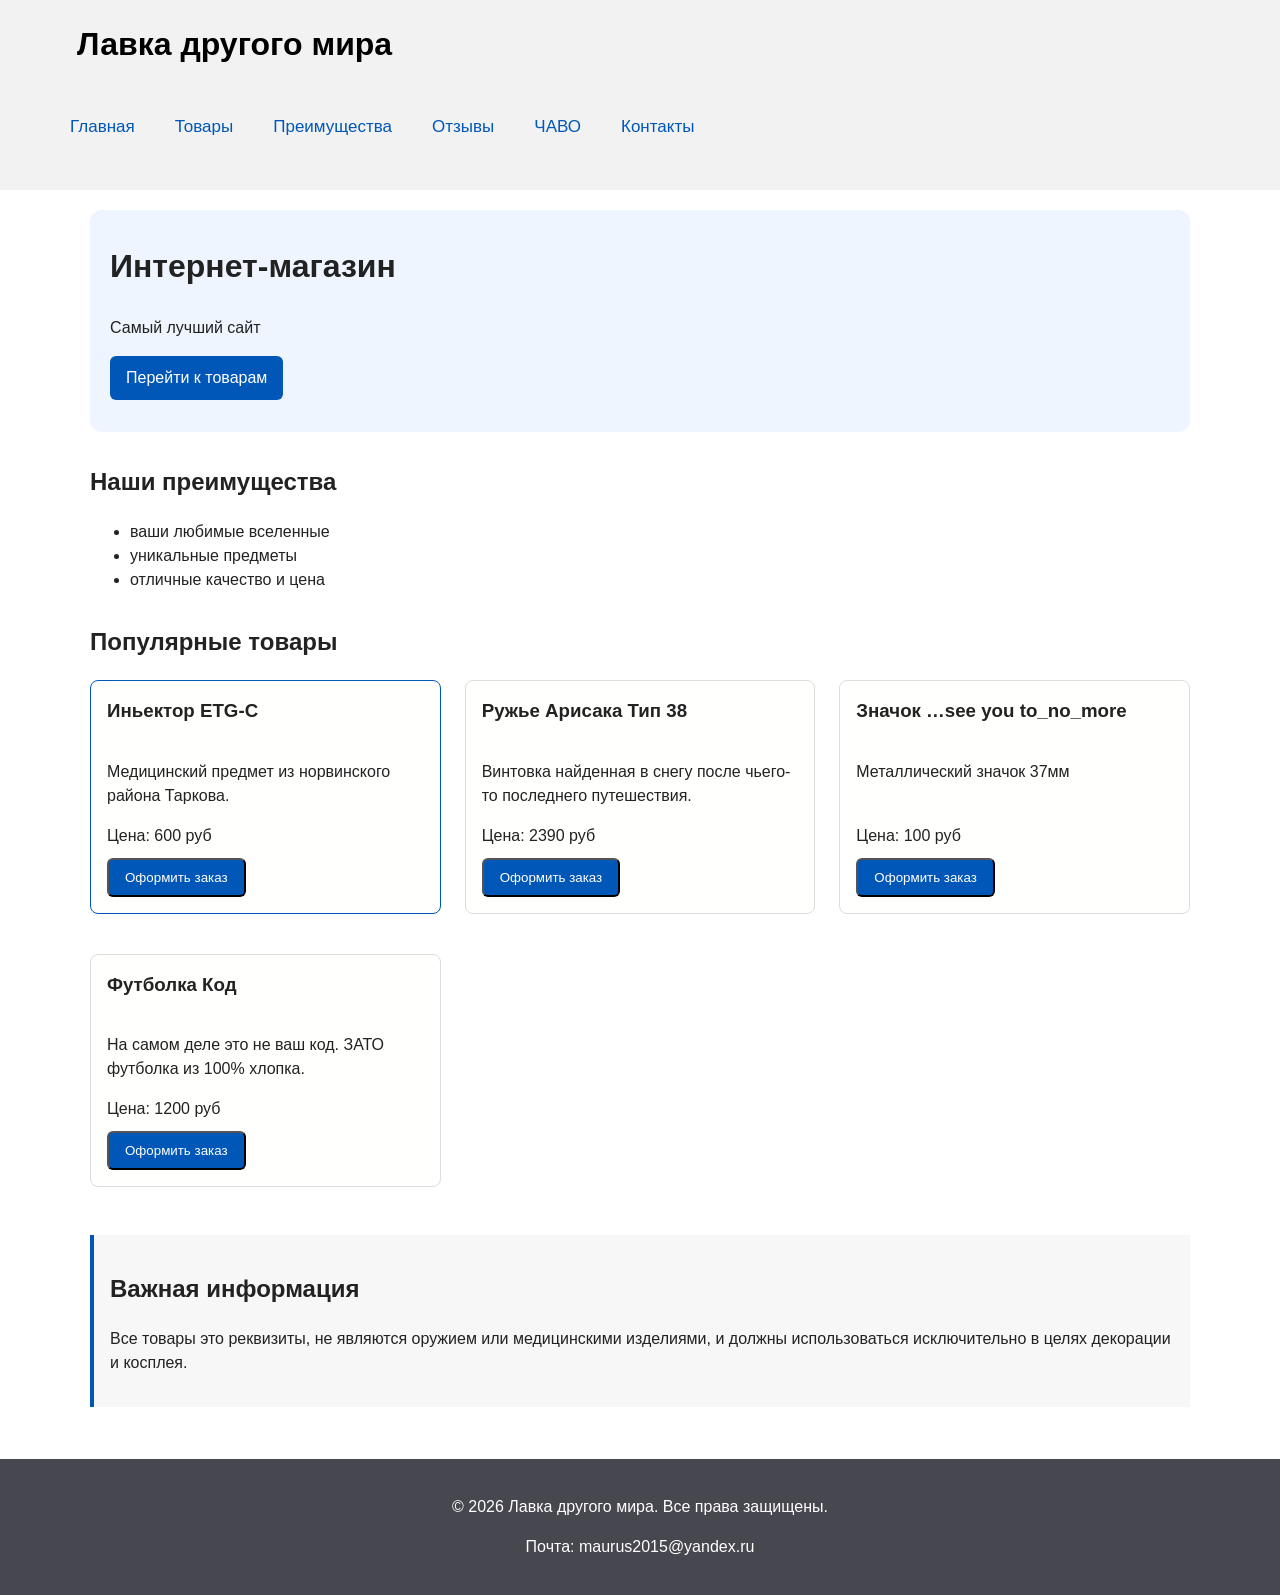
<file: index.html>
﻿<!DOCTYPE html>
<html lang="ru">
<head>
    <meta charset="utf-8" />
    <meta name="viewport" content="width=device-width, initial-scale=1.0" />
    <title>Лавка другого мира</title>
    <link rel="icon" type="image/png" href="images/favicon.png" />
    <meta name="description"
          content="Купить уникальный и бомбезный мерч разных игровых вселенных" />
    <link rel="stylesheet" href="css/style.css" />
    <script src="js/main.js" defer></script>
</head>
<body>
    <header class="site-header">
        <div class="site-header__inner">
            <span class="site-header__logo">Лавка другого мира</span>
            <nav class="site-nav" aria-label="Навигация">
                <ul class="site-nav__list">
                    <li class="site-nav__item">
                        <a class="site-nav__link site-nav__link--active" href="index.html">
                            Главная
                        </a>
                    </li>
                    <li class="site-nav__item">
                        <a class="site-nav__link" href="catalog.html">Товары</a>
                    </li>
                    <li class="site-nav__item">
                        <a class="site-nav__link" href="index.html#advantages">Преимущества</a>
                    </li>
                    <li class="site-nav__item">
                        <a class="site-nav__link" href="reviews.html">Отзывы</a>
                    </li>
                    <li class="site-nav__item">
                        <a class="site-nav__link" href="faq.html">ЧАВО</a>
                    </li>
                    <li class="site-nav__item">
                        <a class="site-nav__link" href="contacts.html">Контакты</a>
                    </li>
                </ul>
            </nav>
        </div>
    </header>
    <main>
        <p class="success-message" id="success-message" hidden>
            Заказ оформлен! Ожидайте звонка или письма.
        </p>
        <section class="hero">
            <h1 class="hero__title">Интернет-магазин</h1>
            <p>
                Самый лучший сайт
            </p>
            <a class="button" href="catalog.html">Перейти к товарам</a>
        </section>
        <section class="section" id="advantages">
            <h2>Наши преимущества</h2>

            <ul class="advatages-list">
                <li>ваши любимые вселенные</li>
                <li>уникальные предметы</li>
                <li>отличные качество и цена</li>
            </ul>
        </section>
        <section class="section" id="goods">
            <h2>Популярные товары</h2>
            <div class="products-grid">
                <article class="product-card product-card--featured">
                    <h3 class="product-card__title">Иньектор ETG-C</h3>
                    <p class="product-card__description">Медицинский предмет из норвинского района Таркова.</p>
                    <p class="product-card__price">Цена: 600 руб</p>
                    <button class="button product-card__button"
                            type="button"
                            data-product="etgc">
                        Оформить заказ
                    </button>
                </article>
                <article class="product-card">
                    <h3 class="product-card__title">Ружье Арисака Тип 38</h3>
                    <p class="product-card__description">Винтовка найденная в снегу после чьего-то последнего путешествия.</p>
                    <p class="product-card__price">Цена: 2390 руб</p>
                    <button class="button product-card__button"
                            type="button"
                            data-product="type38">
                        Оформить заказ
                    </button>
                </article>
                <article class="product-card">
                    <h3 class="product-card__title">Значок …see you to_no_more</h3>
                    <p class="product-card__description">Металлический значок 37мм</p>
                    <p class="product-card__price">Цена: 100 руб</p>
                    <button class="button product-card__button"
                            type="button"
                            data-product="badge1">
                        Оформить заказ
                    </button>
                </article>
                <article class="product-card">
                    <h3 class="product-card__title">Футболка Код</h3>
                    <p class="product-card__description">На самом деле это не ваш код. ЗАТО футболка из 100% хлопка.</p>
                    <p class="product-card__price">Цена: 1200 руб</p>
                    <button class="button product-card__button"
                            type="button"
                            data-product="shirt1">
                        Оформить заказ
                    </button>
                </article>
            </div>
        </section>
        <aside class="aside-info">
            <h2>Важная информация</h2>
            <p>
                Все товары это реквизиты, не являются оружием или медицинскими изделиями, и должны использоваться исключительно в целях декорации и косплея.
            </p>
        </aside>
    </main>
    <footer id="contacts">
        <p>&copy; 2026 Лавка другого мира. Все права защищены.</p>
        <p>Почта: maurus2015@yandex.ru</p>
    </footer>
    <dialog class="order-dialog" id="order-dialog" aria-labelledby="order-dialog-title">
        <h2 class="order-dialog__title" id="order-dialog-title">Оформление заказа</h2>
        <form class="order-form" id="order-form" action="#" method="post" novalidate>
            <input id="selected-product" name="selected-product" type="hidden">
            <div class="order-form__field">
                <label class="order-form__label" for="order-name">Имя</label>
                <input 
                       class="order-form__input"
                       id="order-name"
                       name="name"
                       type="text"
                       placeholder="Введите ваше имя"
                       minlength="2"
                       autocomplete="given-name" />
            </div>
            <div class="order-form__field">
                <label class="order-form__label" for="order-email">E-mail</label>
                <input 
                       class="order-form__input"
                       id="order-email"
                       name="email"
                       type="email"
                       placeholder="example@mail.ru"
                       autocomplete="email" />
            </div>
            <div class="order-form__field">
                <label class="order-form__label" for="order-phone">Телефон</label>
                <input 
                       class="order-form__input"
                       id="order-phone"
                       name="phone"
                       type="tel"
                       inputmode="tel"
                       placeholder="+7(900) 000-00-00"
                       pattern="^\+7 ?\(?\d{3}\)? ?\d{3}-?\d{2}-?\d{2}$" />
            </div>
            <div class="order-form__field">
                <label class="order-form__label" for="order-comment">Комментарий</label>
                <textarea 
                          class="order-form__textarea"
                          id="order-comment"
                          name="comment"
                          rows="4"
                          placeholder="Укажите дополнительную информацию"></textarea>
            </div>
            <div class="order-form__field form-field--checkbox">
                <label>
                    <input 
                           class="order-form__checkbox"
                           id="order-agreement"
                           name="agreement"
                           type="checkbox"
                           required />Я согласен-(а) на обработку данных
                </label>
            </div>
            <div class="order-form__actions">
                <button class="button button--secondary" type="button" id="close-order-dialog">Закрыть</button>
                <button class="button button--primary" type="submit">Отправить заявку</button>
            </div>
        </form>
    </dialog>
</body>
</html>
</file>
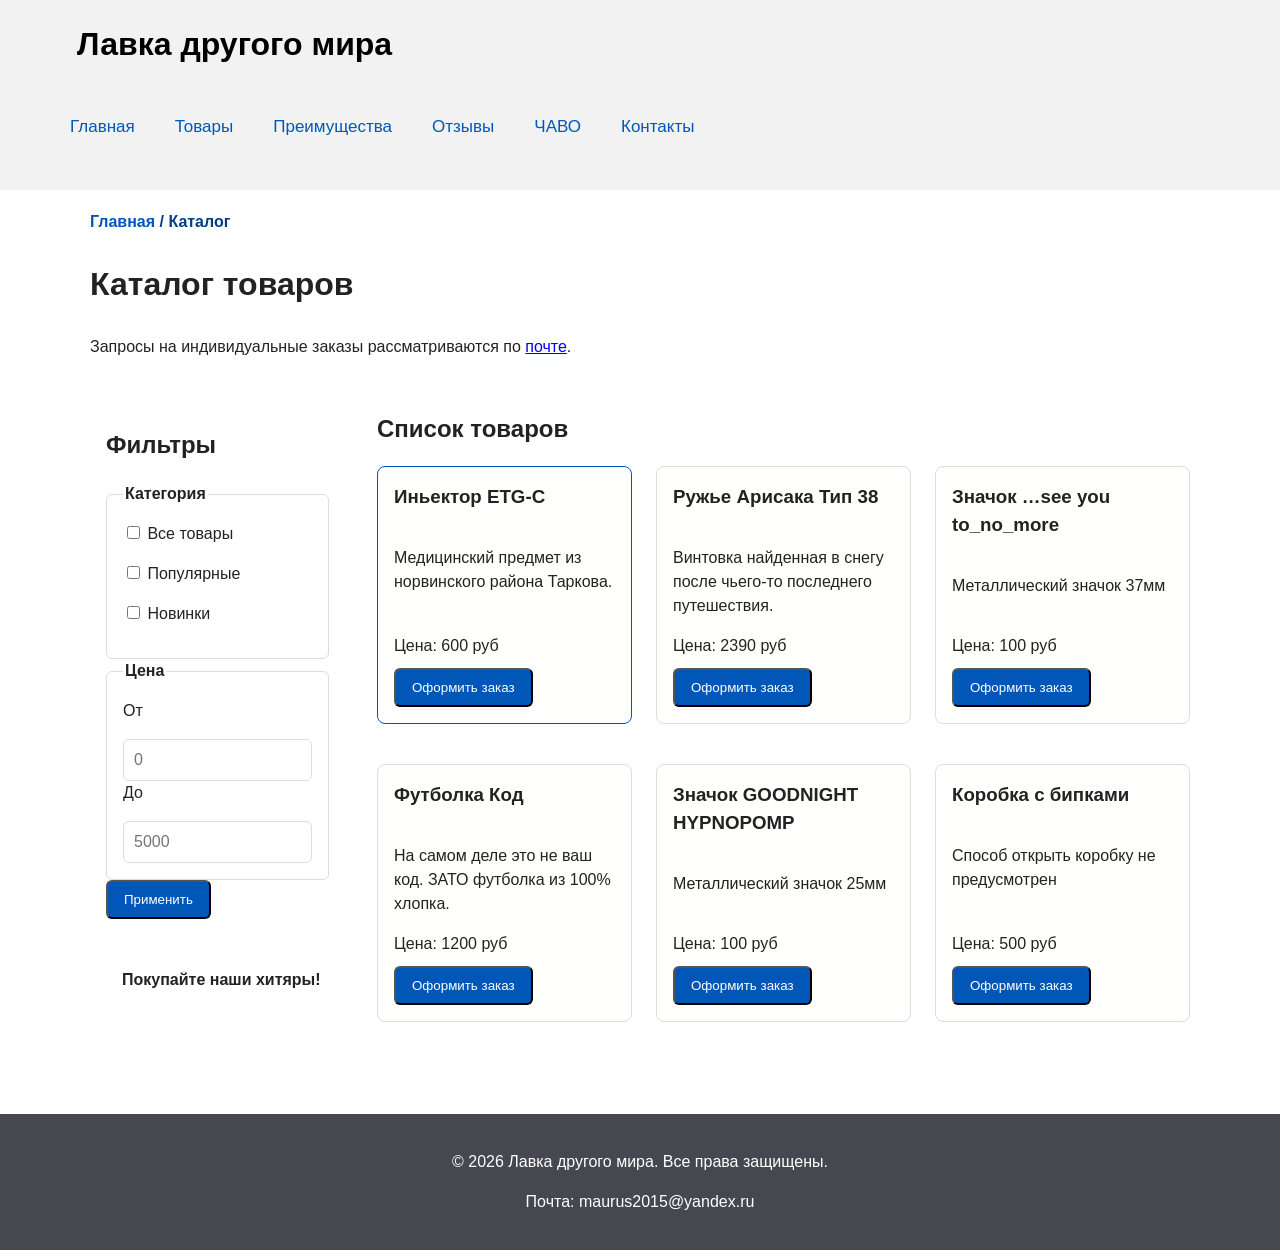
<file: catalog.html>
<!DOCTYPE html>
<html lang="ru">
<head>
    <meta charset="utf-8" />
    <meta name="viewport" content="width=device-width" , initial-scale="1.0" />
    <meta name="description" content="Каталог товаров." />
    <title>Каталог товаров лавки другого мира</title>
    <link rel="icon" type="image/png" href="images/favicon.png" />
    <link rel="stylesheet" href="css/style.css" />
    <meta name="description"
          content="Купить уникальный и бомбезный мерч разных игровых вселенных" />
    <script src="js/main.js" defer></script>
</head>
<body>
    <header class="site-header">
        <div class="site-header__inner">
            <span class="site-header__logo">Лавка другого мира</span>
            <nav class="site-nav" aria-label="Навигация">
                <ul class="site-nav__list">
                    <li class="site-nav__item">
                        <a class="site-nav__link site-nav__link--active" href="index.html">
                            Главная
                        </a>
                    </li>
                    <li class="site-nav__item">
                        <a class="site-nav__link" href="catalog.html">Товары</a>
                    </li>
                    <li class="site-nav__item">
                        <a class="site-nav__link" href="index.html#advantages">Преимущества</a>
                    </li>
                    <li class="site-nav__item">
                        <a class="site-nav__link" href="reviews.html">Отзывы</a>
                    </li>
                    <li class="site-nav__item">
                        <a class="site-nav__link" href="faq.html">ЧАВО</a>
                    </li>
                    <li class="site-nav__item">
                        <a class="site-nav__link" href="contacts.html">Контакты</a>
                    </li>
                </ul>
            </nav>
        </div>
    </header>

    <main>
        <nav class="breadcrumbs" aria-label="Хлебные крошки">
            <a class="breadcrumbs__link" href="index.html">Главная</a>
            <span class="breadcrumbs__current">Каталог</span>
        </nav>
        <p class="success-message" id="success-message" hidden>
            Заказ оформлен! Ожидайте звонка или письма.
        </p>

        <section class="section">
            <h1>Каталог товаров</h1>
            <p>
                Запросы на индивидуальные заказы рассматриваются по <a href="contacts.html">почте</a>.
            </p>
        </section>
        <section class="catalog-layout">
            <aside class="catalog-filters">
                <h2>Фильтры</h2>
                <form class="filters-form" action="#" method="get">
                    <fieldset>
                        <legend>Категория</legend>
                        <label>
                            <input type="checkbox" name="category" value="all" />
                            Все товары
                        </label>
                        <label>
                            <input type="checkbox" name="category" value="popular" />
                            Популярные
                        </label>
                        <label>
                            <input type="checkbox" name="category" value="new" />
                            Новинки
                        </label>
                    </fieldset>

                    <fieldset>
                        <legend>Цена</legend>
                        <label for="price-from">От</label>
                        <input id="price-form" name="price-form" type="number" min="0" placeholder="0" />
                        <label for="price-to">До</label>
                        <input id="price-to" name="price-to" type="number" min="0" placeholder="5000" />
                    </fieldset>
                    <button class="button" type="submit">Применить</button>
                </form>
            </aside>
            <section class="catalog-products">
                <h2>Список товаров</h2>
                <div class="products-grid">
                    <article class="product-card product-card--featured" id="etgc">
                        <h3 class="product-card__title">Иньектор ETG-C</h3>
                        <p class="product-card__description">Медицинский предмет из норвинского района Таркова.</p>
                        <p class="product-card__price">Цена: 600 руб</p>
                        <button class="button product-card__button"
                                type="button"
                                data-product="etgc">
                            Оформить заказ
                        </button>
                    </article>
                    <article class="product-card" id="type38">
                        <h3 class="product-card__title">Ружье Арисака Тип 38</h3>
                        <p class="product-card__description">Винтовка найденная в снегу после чьего-то последнего путешествия.</p>
                        <p class="product-card__price">Цена: 2390 руб</p>
                        <button class="button product-card__button"
                                type="button"
                                data-product="type38">
                            Оформить заказ
                        </button>
                    </article>
                    <article class="product-card" id="badge1">
                        <h3 class="product-card__title">Значок …see you to_no_more</h3>
                        <p class="product-card__description">Металлический значок 37мм</p>
                        <p class="product-card__price">Цена: 100 руб</p>
                        <button class="button product-card__button"
                                type="button"
                                data-product="badge1">
                            Оформить заказ
                        </button>
                    </article>
                    <article class="product-card" id="shirt1">
                        <h3 class="product-card__title">Футболка Код</h3>
                        <p class="product-card__description">На самом деле это не ваш код. ЗАТО футболка из 100% хлопка.</p>
                        <p class="product-card__price">Цена: 1200 руб</p>
                        <button class="button product-card__button"
                                type="button"
                                data-product="shirt1">
                            Оформить заказ
                        </button>
                    </article>
                    <article class="product-card" id="badge2">
                        <h3 class="product-card__title">Значок GOODNIGHT HYPNOPOMP</h3>
                        <p class="product-card__description">Металлический значок 25мм</p>
                        <p class="product-card__price">Цена: 100 руб</p>
                        <button class="button product-card__button"
                                type="button"
                                data-product="badge2">
                            Оформить заказ
                        </button>
                    </article>
                    <article class="product-card" id="bipkibox">
                        <h3 class="product-card__title">Коробка с бипками</h3>
                        <p class="product-card__description">Способ открыть коробку не предусмотрен</p>
                        <p class="product-card__price">Цена: 500 руб</p>
                        <button class="button product-card__button"
                                type="button"
                                data-product="bipkibox">
                            Оформить заказ
                        </button>
                    </article>
                </div>
                <span class="product-grid__badge">Покупайте наши хитяры!</span>
            </section>
        </section>
        <dialog class="order-dialog" id="order-dialog" aria-labelledby="order-dialog-title">
            <h2 id="order-dialog-title">Оформление заказа</h2>
            <form class="order-form" id="order-form" action="#" method="post" novalidate>
                <input id="selected-product" name="selected-product" type="hidden">
                <div class="order-form__field">
                    <label class="order-form__label" for="order-name">Имя</label>
                    <input class="order-form__input"
                           id="order-name"
                           name="name"
                           type="text"
                           placeholder="Введите ваше имя"
                           minlength="2"
                           autocomplete="given-name" />
                </div>
                <div class="order-form__field">
                    <label class="order-form__label" for="order-email">E-mail</label>
                    <input class="order-form__input"
                           id="order-email"
                           name="email"
                           type="email"
                           placeholder="example@mail.ru"
                           autocomplete="email" />
                </div>
                <div class="order-form__field">
                    <label class="order-form__label" for="order-phone">Телефон</label>
                    <input class="order-form__input"
                           id="order-phone"
                           name="phone"
                           type="tel"
                           inputmode="tel"
                           placeholder="+7(900) 000-00-00"
                           pattern="^\+7 ?\(?\d{3}\)? ?\d{3}-?\d{2}-?\d{2}$" />
                </div>
                <div class="order-form__field">
                    <label class="order-form__label" for="order-comment">Комментарий</label>
                    <textarea class="order-form__textarea"
                              id="order-comment"
                              name="comment"
                              rows="4"
                              placeholder="Укажите дополнительную информацию"></textarea>
                </div>
                <div class="order-form__field form-field--checkbox">
                    <label>
                        <input class="order-form__checkbox"
                               id="order-agreement"
                               name="agreement"
                               type="checkbox"
                               required />Я согласен-(а) на обработку данных
                    </label>
                </div>
                <div class="order-form__actions">
                    <button class="button button--secondary" type="button" id="close-order-dialog">Закрыть</button>
                    <button class="button button--primary" type="submit">Отправить заявку</button>
                </div>
            </form>
        </dialog>

    </main>

    <footer id="contacts">
        <p>&copy; 2026 Лавка другого мира. Все права защищены.</p>
        <p>Почта: maurus2015@yandex.ru</p>
    </footer>
</body>
</html>
</file>
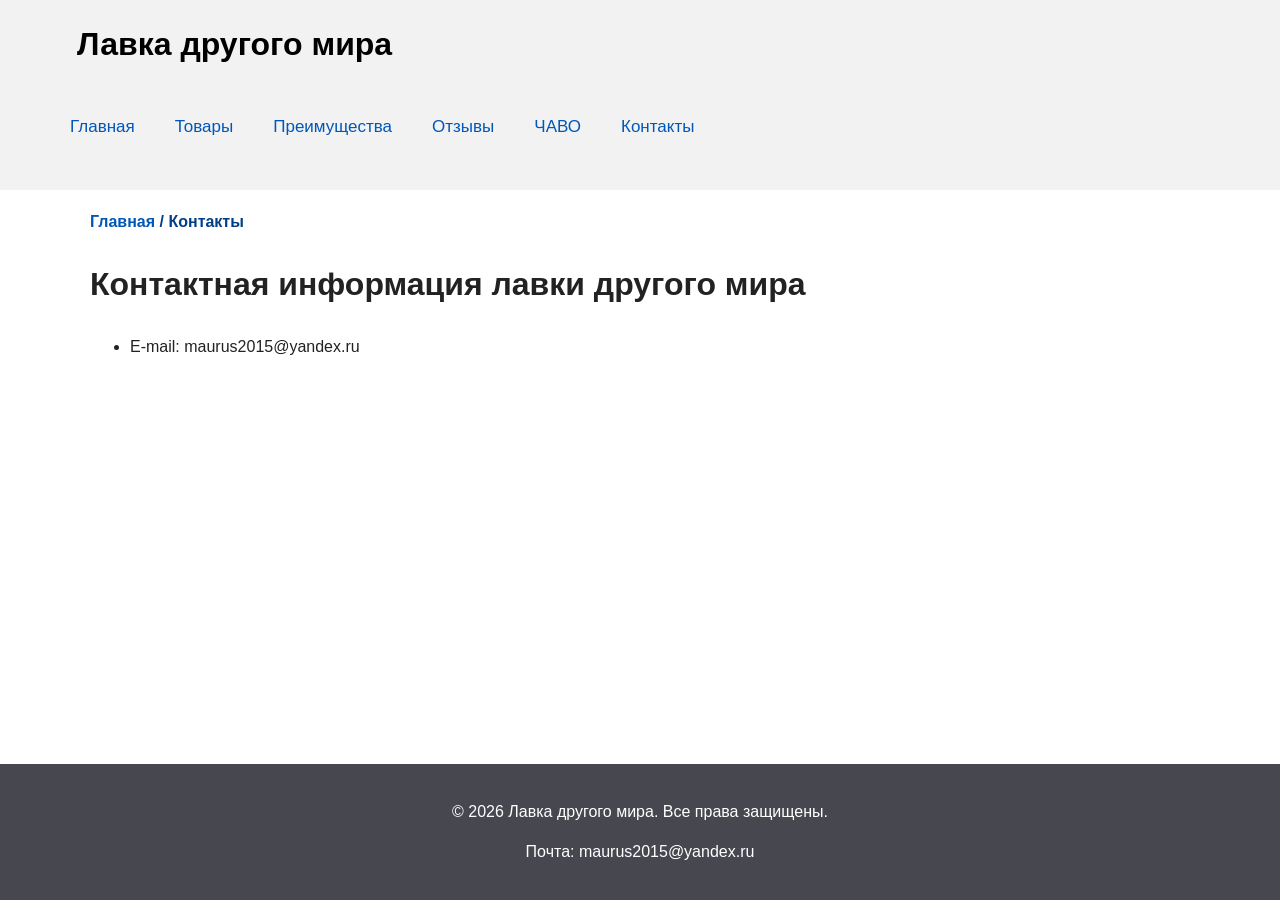
<file: contacts.html>
<!DOCTYPE html>
<html lang="ru">
<head>
    <meta charset="utf-8" />
    <meta name="viewport" content="width=device-width" , initial-scale="1.0" />
    <meta name="description" content="Контактная информация лавки другого мира." />
    <title>Контакты лавки другого мира</title>
    <link rel="icon" type="image/png" href="images/favicon.png" />
    <meta name="description"
          content="Контактная информация лавки другого мира" />
    <link rel="stylesheet" href="css/style.css" />
    <script src="js/main.js" defer></script>
</head>
<body>
    <header class="site-header">
        <div class="site-header__inner">
            <span class="site-header__logo">Лавка другого мира</span>
            <nav class="site-nav" aria-label="Навигация">
                <ul class="site-nav__list">
                    <li class="site-nav__item">
                        <a class="site-nav__link site-nav__link--active" href="index.html">
                            Главная
                        </a>
                    </li>
                    <li class="site-nav__item">
                        <a class="site-nav__link" href="catalog.html">Товары</a>
                    </li>
                    <li class="site-nav__item">
                        <a class="site-nav__link" href="index.html#advantages">Преимущества</a>
                    </li>
                    <li class="site-nav__item">
                        <a class="site-nav__link" href="reviews.html">Отзывы</a>
                    </li>
                    <li class="site-nav__item">
                        <a class="site-nav__link" href="faq.html">ЧАВО</a>
                    </li>
                    <li class="site-nav__item">
                        <a class="site-nav__link" href="contacts.html">Контакты</a>
                    </li>
                </ul>
            </nav>
        </div>
    </header>

    <main>
        <nav class="breadcrumbs" aria-label="Хлебные крошки">
            <a class="breadcrumbs__link" href="index.html">Главная</a>
            <span class="breadcrumbs__current">Контакты</span>
        </nav>

        <section class="section">
            <h1>Контактная информация лавки другого мира</h1>
            <p>
                <ul>
                    <li>E-mail: maurus2015@yandex.ru</li>
                </ul>
            </p>
        </section>
    </main>

    <footer id="contacts">
        <p>&copy; 2026 Лавка другого мира. Все права защищены.</p>
        <p>Почта: maurus2015@yandex.ru</p>
    </footer>
</body>
</html>
</file>
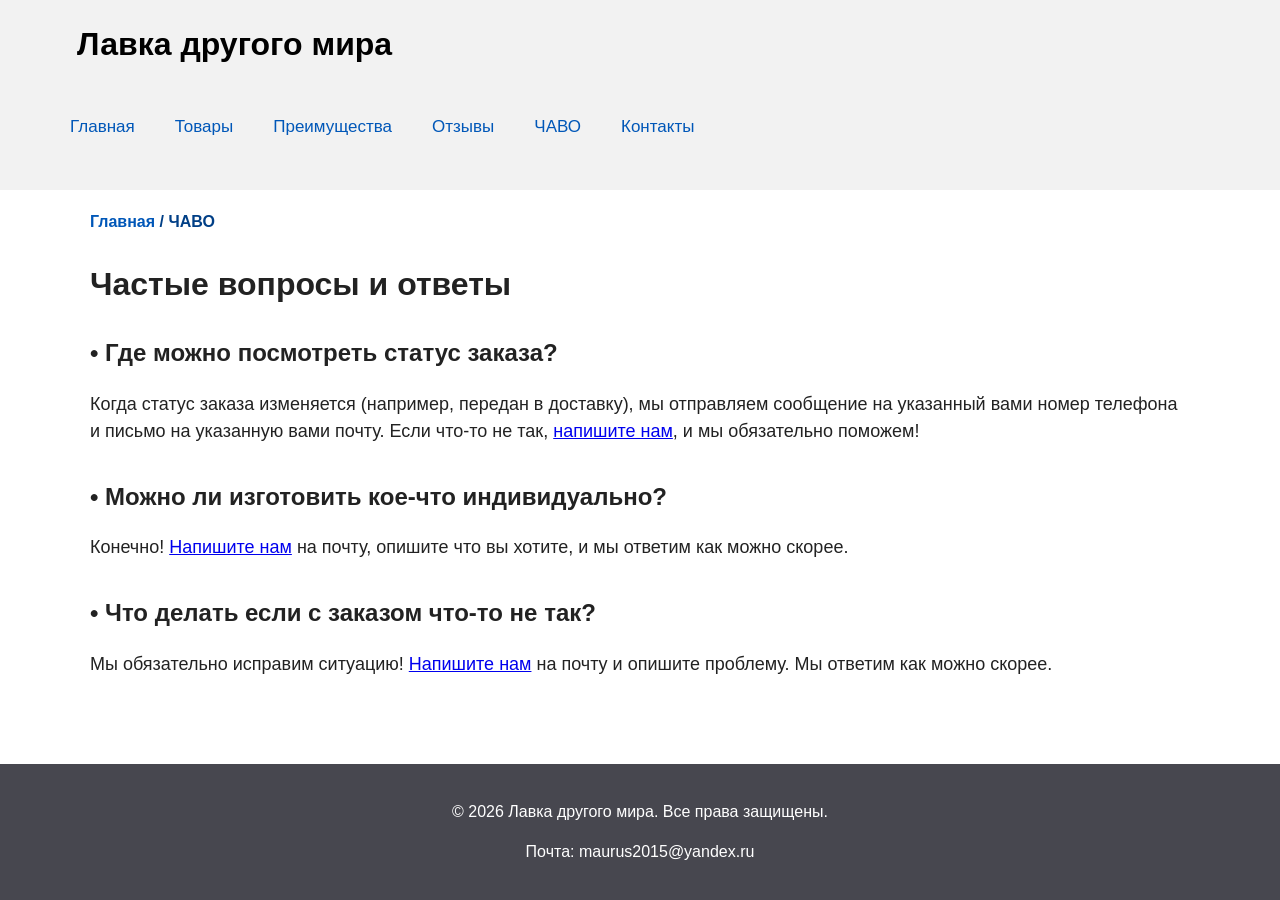
<file: faq.html>
<!DOCTYPE html>
<html lang="ru">
<head>
    <meta charset="utf-8" />
    <meta name="viewport" content="width=device-width" , initial-scale="1.0" />
    <meta name="description" content="Частые вопросы и ответы" />
    <title>ЧАВО лавки другого мира</title>
    <link rel="icon" type="image/png" href="images/favicon.png" />
    <meta name="description"
          content="Частые вопросы и ответы лавки другого мира" />
    <link rel="stylesheet" href="css/style.css" />
    <script src="js/main.js" defer></script>
</head>
<body>
    <header class="site-header">
        <div class="site-header__inner">
            <span class="site-header__logo">Лавка другого мира</span>
            <nav class="site-nav" aria-label="Навигация">
                <ul class="site-nav__list">
                    <li class="site-nav__item">
                        <a class="site-nav__link site-nav__link--active" href="index.html">
                            Главная
                        </a>
                    </li>
                    <li class="site-nav__item">
                        <a class="site-nav__link" href="catalog.html">Товары</a>
                    </li>
                    <li class="site-nav__item">
                        <a class="site-nav__link" href="index.html#advantages">Преимущества</a>
                    </li>
                    <li class="site-nav__item">
                        <a class="site-nav__link" href="reviews.html">Отзывы</a>
                    </li>
                    <li class="site-nav__item">
                        <a class="site-nav__link" href="faq.html">ЧАВО</a>
                    </li>
                    <li class="site-nav__item">
                        <a class="site-nav__link" href="contacts.html">Контакты</a>
                    </li>
                </ul>
            </nav>
        </div>
    </header>

    <main>
        <nav class="breadcrumbs" aria-label="Хлебные крошки">
            <a class="breadcrumbs__link" href="index.html">Главная</a>
            <span class="breadcrumbs__current">ЧАВО</span>
        </nav>

        <section class="section">
            <h1>Частые вопросы и ответы</h1>

            <h2>• Где можно посмотреть статус заказа?</h2>
            <p class="faq-answer">Когда статус заказа изменяется (например, передан в доставку), мы отправляем сообщение на указанный вами номер телефона и письмо на указанную вами почту. Если что-то не так, <a href="contacts.html">напишите нам</a>, и мы обязательно поможем!</p>

            <h2>• Можно ли изготовить кое-что индивидуально?</h2>
            <p class="faq-answer">Конечно! <a href="contacts.html">Напишите нам</a> на почту, опишите что вы хотите, и мы ответим как можно скорее.</p>

            <h2>• Что делать если с заказом что-то не так?</h2>
            <p class="faq-answer">Мы обязательно исправим ситуацию! <a href="contacts.html">Напишите нам</a> на почту и опишите проблему. Мы ответим как можно скорее.</p>
        </section>
    </main>

    <footer id="contacts">
        <p>&copy; 2026 Лавка другого мира. Все права защищены.</p>
        <p>Почта: maurus2015@yandex.ru</p>
    </footer>
</body>
</html>
</file>
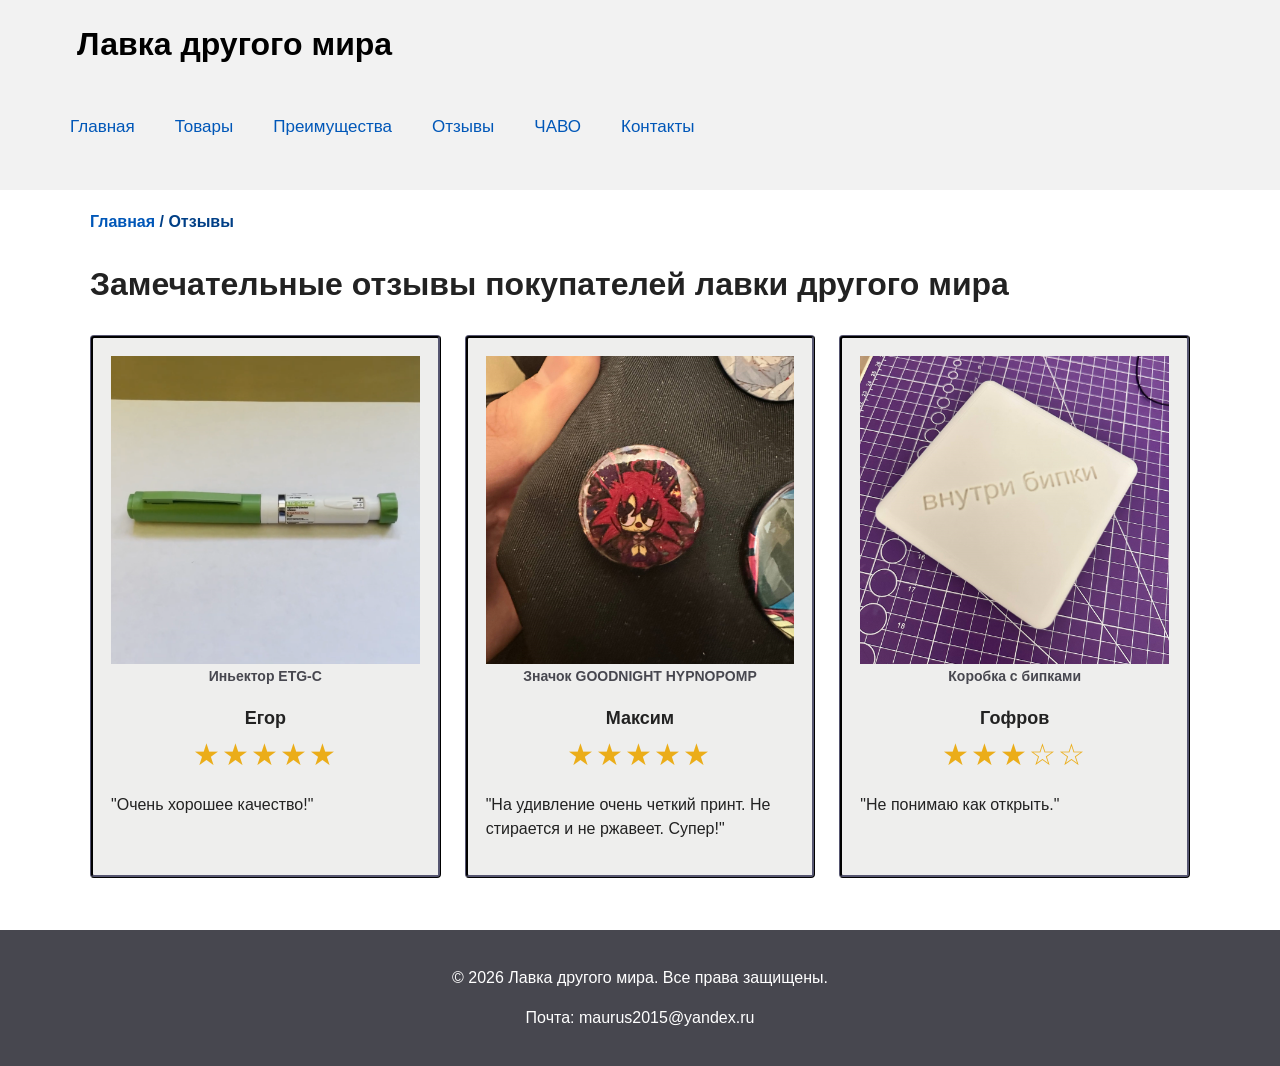
<file: reviews.html>
<!DOCTYPE html>
<html lang="ru">
<head>
    <meta charset="utf-8" />
    <meta name="viewport" content="width=device-width" , initial-scale="1.0" />
    <meta name="description" content="Отзывы на лавку другого мира." />
    <title>Отзывы на лавку другого мира</title>
    <link rel="icon" type="image/png" href="images/favicon.png" />
    <meta name="description"
          content="Отзывы на лавку другого мира" />
    <link rel="stylesheet" href="css/style.css" />
    <script src="js/main.js" defer></script>
</head>
<body>
    <header class="site-header">
        <div class="site-header__inner">
            <span class="site-header__logo">Лавка другого мира</span>
            <nav class="site-nav" aria-label="Навигация">
                <ul class="site-nav__list">
                    <li class="site-nav__item">
                        <a class="site-nav__link site-nav__link--active" href="index.html">
                            Главная
                        </a>
                    </li>
                    <li class="site-nav__item">
                        <a class="site-nav__link" href="catalog.html">Товары</a>
                    </li>
                    <li class="site-nav__item">
                        <a class="site-nav__link" href="index.html#advantages">Преимущества</a>
                    </li>
                    <li class="site-nav__item">
                        <a class="site-nav__link" href="reviews.html">Отзывы</a>
                    </li>
                    <li class="site-nav__item">
                        <a class="site-nav__link" href="faq.html">ЧАВО</a>
                    </li>
                    <li class="site-nav__item">
                        <a class="site-nav__link" href="contacts.html">Контакты</a>
                    </li>
                </ul>
            </nav>
        </div>
    </header>

    <main>
        <nav class="breadcrumbs" aria-label="Хлебные крошки">
            <a class="breadcrumbs__link" href="index.html">Главная</a>
            <span class="breadcrumbs__current">Отзывы</span>
        </nav>

        <section class="section">
            <h1>Замечательные отзывы покупателей лавки другого мира</h1>
            <div class="reviews-grid">
                <article class="review-card">
                    <div class="review-card__image">
                        <img src="images/reviews/1.png" alt="Иньектор ETG-C">
                    </div>
                    <a href="catalog.html#etgc" class="review-card__product">Иньектор ETG-C</a>

                    <h3 class="review-card__title">Егор</h3>
                    <div class="review-card__rating">
                        <span>★★★★★</span>
                    </div>
                    <p class="review-card__description">
                        "Очень хорошее качество!"
                    </p>
                </article>
                <article class="review-card">
                    <div class="review-card__image">
                        <img src="images/reviews/2.png" alt="Значок GOODNIGHT HYPNOPOMP">
                    </div>
                    <a href="catalog.html#badge2" class="review-card__product">Значок GOODNIGHT HYPNOPOMP</a>

                    <h3 class="review-card__title">Максим</h3>
                    <div class="review-card__rating">
                        <span>★★★★★</span>
                    </div>
                    <p class="review-card__description">
                        "На удивление очень четкий принт. Не стирается и не ржавеет. Супер!"
                    </p>
                </article>
                <article class="review-card">
                    <div class="review-card__image">
                        <img src="images/reviews/3.png" alt="Коробка с бипками">
                    </div>
                    <a href="catalog.html#bipkibox" class="review-card__product">Коробка с бипками</a>

                    <h3 class="review-card__title">Гофров</h3>
                    <div class="review-card__rating">
                        <span>★★★☆☆</span>
                    </div>
                    <p class="review-card__description">
                        "Не понимаю как открыть."
                    </p>
                </article>
            </div>
        </section>
    </main>

    <footer id="contacts">
        <p>&copy; 2026 Лавка другого мира. Все права защищены.</p>
        <p>Почта: maurus2015@yandex.ru</p>
    </footer>
</body>
</html>
</file>
<file: css/style.css>
﻿/*Переменные*/
:root {
    --color-white: #ffffff;
    --color-background: #ffffff;
    --color-text: #222222;
    --color-header-background: #f2f2f2;
    --color-footer-background: #47474f;
    --color-footer-text: #ffffff;
    --color-primary: #0057b8;
    --color-site-logo: #000000;
    --color-hero-background: #eef5ff;
    --color-product-card-background: #fffffe;
    --color-product-card-border: #dddddd;
    --color-review-card-border: #16161d;
    --color-review-card-product: #47474f;
    --color-review-card-rating: #ebad19;
    --color-primary-hover: #003f86;
    --color-aside-info-background: #f7f7f7;
    --color-modal-backdrop: rgba(0,0,0,0.5);
    --color-form-field-border: #cccccc;
    --color-form-field-error: #b00020;
    --color-success-message-border: #168a2f;
    --color-success-message-background: #eefaf0;
    --color-accessibility-focus: #ff8d01;
    --color-form-field-border: #063c78;
    --color-discount-border: #49c159;
    --color-featured-border: #0057b8;
    --radius-button: 6px;
    --container-width: 1100px;
    --space-md: 16px;
    --space-lg: 32px;
}

/*База*/
* {
    box-sizing: border-box;
}

html {
    scroll-behavior: smooth;
}

body {
    margin: 0;
    font-family: Arial, sans-serif;
    line-height: 1.5;
    color: var(--color-text);
    background-color: var(--color-background);
    min-height: 100vh;
    display: flex;
    flex-direction: column;
}

h1 {
    color: var(--color-text);
    font-size: 32px;
}

/*Общие элементы*/
.site-header,
main,
footer {
    padding: 20px;
}

.site-header {
    background-color: var(--color-header-background);
}
.site-header__logo {
    font-weight: bold;
    font-size: 32px;
    text-decoration: none;
    color: var(--color-site-logo);
    padding: 57px;
}

footer {
    background-color: var(--color-footer-background);
    color: var(--color-footer-text);
    text-align: center;
    margin-top: auto;
}
.site-nav {
    color: var(--color-primary);
    font-size: 17px;
}
.site-nav__link {
    color: var(--color-primary);
}
    .site-nav__link:hover {
        font-weight: bold;
    }
    .site-nav__link:focus-visible {
        outline: 2px solid var(--color-primary);
        outline-offset: 3px;
    }
button {
    color: var(--color-white);
    background-color: var(--color-primary);
    border-radius: var(--radius-button);
}
    button:hover {
        font-weight: bold;
        cursor: pointer;
    }
    button:disabled {
        opacity: 0.6;
        cursor: not-allowed;
    }
/*Компоненты страницы*/
.site-nav__list {
    padding: 0;
    margin: 16px 0 0;
    list-style: none;
    display: flex;
    justify-content: space-between;
    align-items: center;
    width: 14%;
    padding: 30px;
    max-width: 1600px;
}

    .site-nav__list .site-nav__link {
        color: var(--color-nav-text);
        text-decoration: none;
        padding: 20px;
    }

        .site-nav__list .site-nav__link:hover {
            text-decoration: underline;
        }

.hero {
    max-width: var(--container-width);
    margin: 0 auto 32px;
    padding: 32px 20px;
    background-color: var(--color-hero-background);
    border-radius: 12px;
}

.hero__title {
    margin-top: 0;
}

.section {
    max-width: var(--container-width);
    margin: 0 auto 32px;
}

    .section h2 {
        margin-top: 0;
    }
/*карточки отзывов*/
.reviews-grid {
    display: grid;
    grid-template-columns: repeat(3, 1fr);
    gap: 24px;
}

.review-card {
    border: 3px ridge var(--color-review-card-border);
    border-radius: 4px;
    padding: 18px;
    background: rgb(91, 91, 79, 0.1);
}

.review-card__image {
    width: 100%;
    overflow: hidden;
    margin-inline: auto;
}

    .review-card__image img {
        width: 100%;
        height: 100%;
        object-fit: contain;
        display: block;
    }

.review-card__product {
    font-size: 14px;
    color: var(--color-review-card-product);
    font-weight: 550;
    text-align: center;
    margin-top: 2px;
    text-decoration: none;
    display: block;
}

.review-card__title {
    font-size: 18px;
    font-weight: 600;
    text-align: center;
    margin-bottom: 0;
}

.review-card__rating {
    margin-top: 0;
    margin-bottom: 10px;
    color: var(--color-review-card-rating);
    font-size: 30px;
    letter-spacing: 2px;
    text-align: center;
}

/*Карточки товаров*/
.product-card {
    margin-bottom: var(--space-md);
    padding: var(--space-md);
    border: 1px solid var(--color-product-card-border);
    border-radius: 8px;
    background-color: var(--color-product-card-background);
    display: flex;
    flex-direction: column;
}

    .product-card:hover {
        outline: 2px solid var(--color-product-card-border);
    }

    .product-card--featured:hover {
        outline: 2px solid var(--color-featured-border);
    }

    .product-card h3 {
        margin-top: 0;
    }

    .product-card .button {
        margin-top: 0;
        align-self: flex-start;
    }

    .product-card--featured {
        border-color: var(--color-featured-border);
    }
    
    .product-card--discount {
        border-color: var(--color-discount-border);
    }

    .product-card__title {
        color: var(--color-text);
    }

    .product-card__description {
        color: var(--color-text);
    }

    .product-card__price {
        font-weight: 500;
        margin-top: auto;
        margin-bottom: 10px;
    }

.product-grid__badge {
    position: relative;
    top: -70px;
    right: 255px;
    font-weight: 550;
}

.products-grid {
    display: grid;
    grid-template-columns: repeat(3, 1fr);
    gap: 24px;
}

.button {
    display: inline-block;
    padding: 10px 16px;
    color: var(--color-white);
    background-color: var(--color-primary);
    text-decoration: none;
    border-radius: var(--radius-button);
}

    .button:hover {
        background-color: var(--color-primary-hover);
        font-weight: bold;
    }

.aside-info {
    max-width: var(--container-width);
    margin: 0 auto 32px;
    padding: 16px;
    border-left: 4px solid var(--color-primary);
    background-color: var(--color-aside-info-background);
}

/*каталог*/
.catalog-layout {
    max-width: var(--container-width);
    margin: 0 auto var(--space-lg);
    display: grid;
    grid-template-columns: 255px 1fr;
    grid-template-areas: "filters products";
    gap: var(--space-lg);
}

.catalog-filters {
    grid-area: filters;
    padding: var(--space-md);
    border: 1px solid 2px;
    border-radius: var(--radius-button);
    background-color: var(--color-surface);
}
.catalog-products {
    grid-area: products;
}
/*фильтры*/
.filters-form fieldset {
    margin: 0;
    padding: var(--space-md);
    border: 1px solid var(--color-product-card-border);
    border-radius: var(--radius-button);
}
.filters-form legend {
    font-weight: 700;
}
.filters-form label {
    display: block;
    margin-bottom: var(--space-md);
}
.filters-form input[type="number"] {
    width: 100%;
    padding: 8px 10px;
    border: 1px solid var(--color-product-card-border);
    border-radius: var(--radius-button);
    font: inherit;
}
/*Модальное окно*/
.order-dialog {
    width: min(100% - 32px, 560px);
    padding: 24px;
    border: none;
    border-radius: 12px;
    z-index: 999;
}

    .order-dialog::backdrop {
        background-color: var(--color-modal-backdrop);
    }

.order-dialog__title {
    margin-top: 0;
}

.order-form__field {
    margin-bottom: 16px;
}

    .order-form__label {
        display: block;
        margin-bottom: 6px;
    }

    .order-form__input,
    .order-form__select,
    .order-form__textarea {
        width: 100%;
        padding: 10px 12px;
        border: 1px solid var(--color-form-field-border);
        border-radius: 6px;
        font: inherit;
    }

    .order-form__input:hover,
    .order-form__select:hover,
    .order-form__textarea:hover {
        border-color: var(--color-form-field-border);
    }

        .order-form__input:focus-visible,
        .order-form__select:focus-visible,
        .order-form__textarea:focus-visible,
        .order-form__actions:focus-visible {
            outline: 2px solid var(--color-primary);
            outline-offset: 3px;
        }

    .form-field--checkbox {
        width: auto;
    }

    .order-form small {
        display: block;
        margin-top: 4px;
        color: #666666;
    }

[aria-invalid="true"] {
    border-color: var(--color-form-field-error);
}

.order-form__actions {
    display: flex;
    gap: 12px;
    margin-top: 20px;
}

.success-message {
    max-width: var(--container-width);
    margin: 24px auto;
    padding: var(--space-md);
    border-left: 4px solid var(--color-success-message-border);
    background-color: var(--color-success-message-background);
}

.button:focus-visible {
    outline: 5px solid var(--color-accessibility-focus);
    outline-offset: 3px;
}
/*хлеб хлеб*/
.breadcrumbs {
    max-width: var(--container-width);
    margin: 0 auto var(--space-md);
    font-size: 16px;
    font-weight: bold;
    color: var(--color-primary-hover);
}

    .breadcrumbs__link {
        color: var(--color-primary);
        text-decoration: none;
    }

    .breadcrumbs__link:hover {
        text-decoration: underline;
        text-decoration-thickness: 3px;
    }

    .breadcrumbs__current::before {
        content: " / ";
        color: var(--color-primary-hover);
    }

:target {
    outline: 2px dashed var(--color-primary);
    outline-offset: 4px;
}
/*faq*/
.faq-answer {
    margin-bottom: 34px;
    font-size: 18px;
}
</file>
